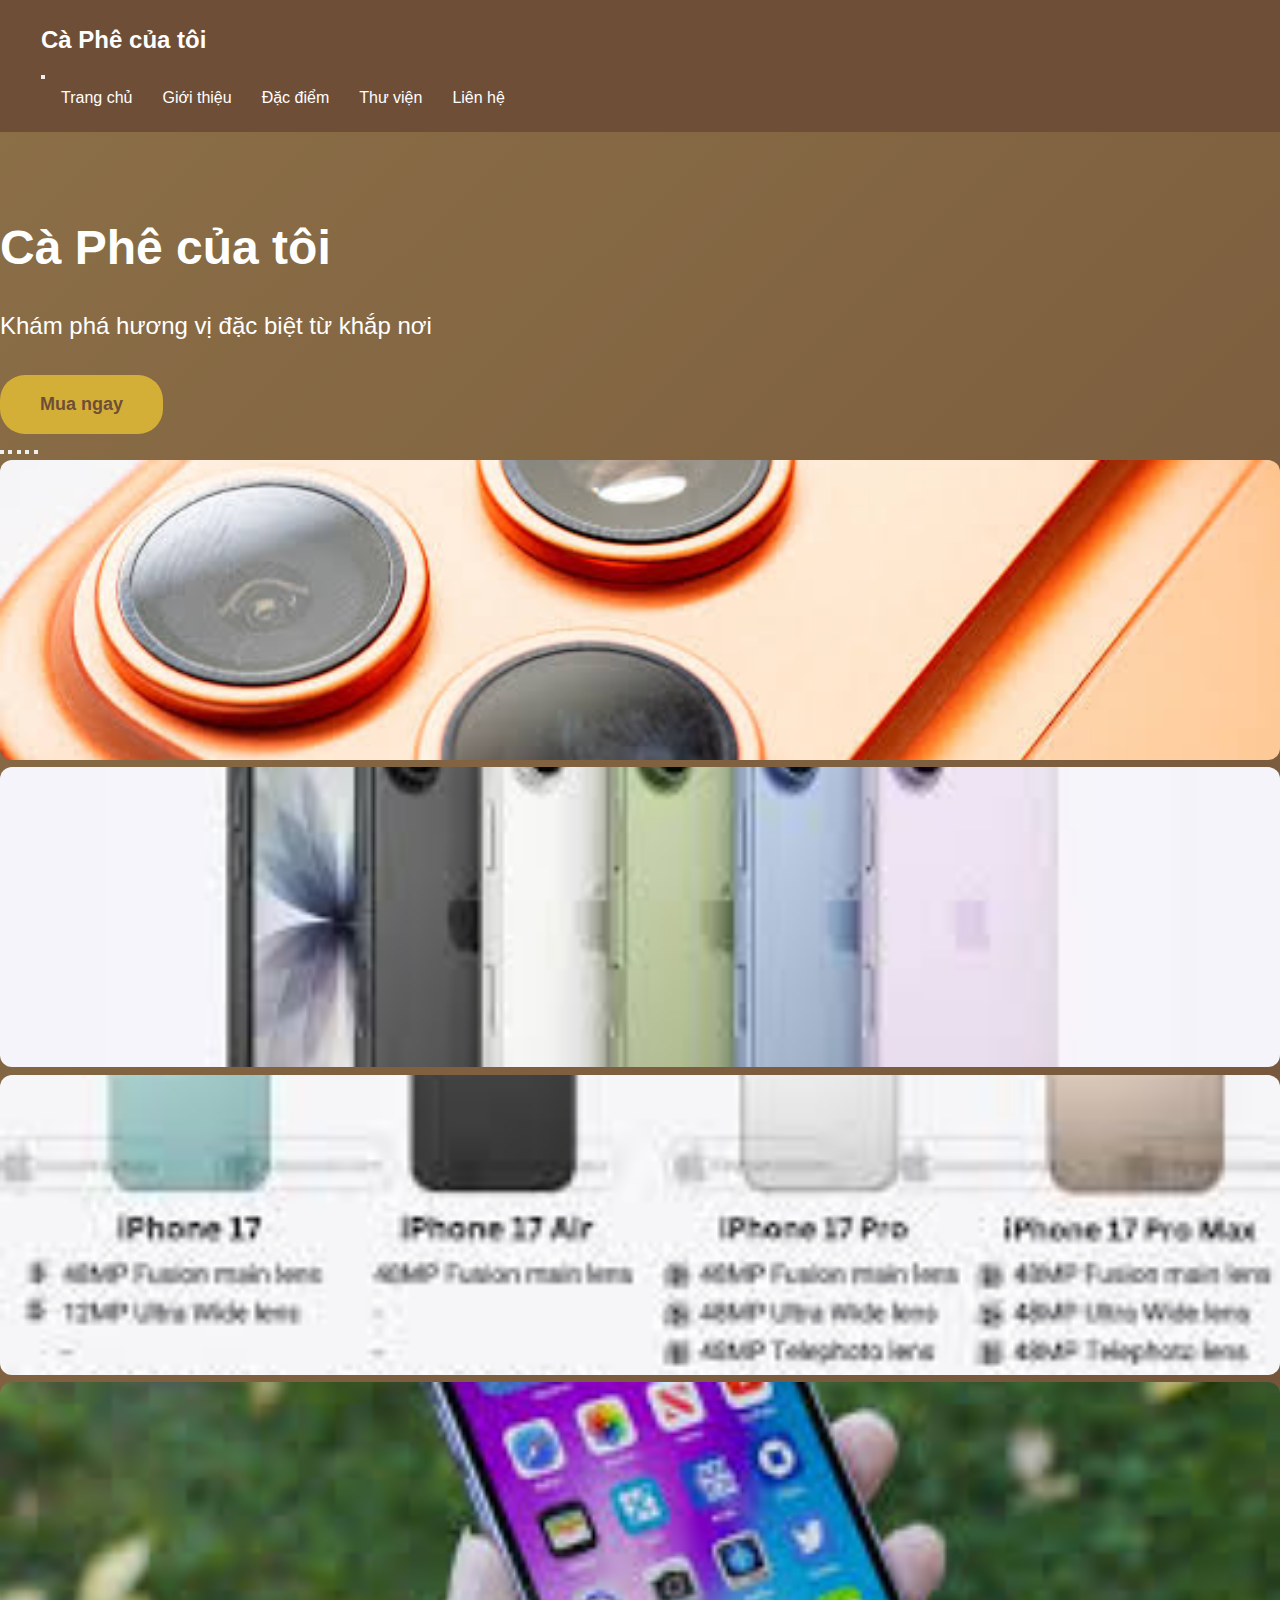
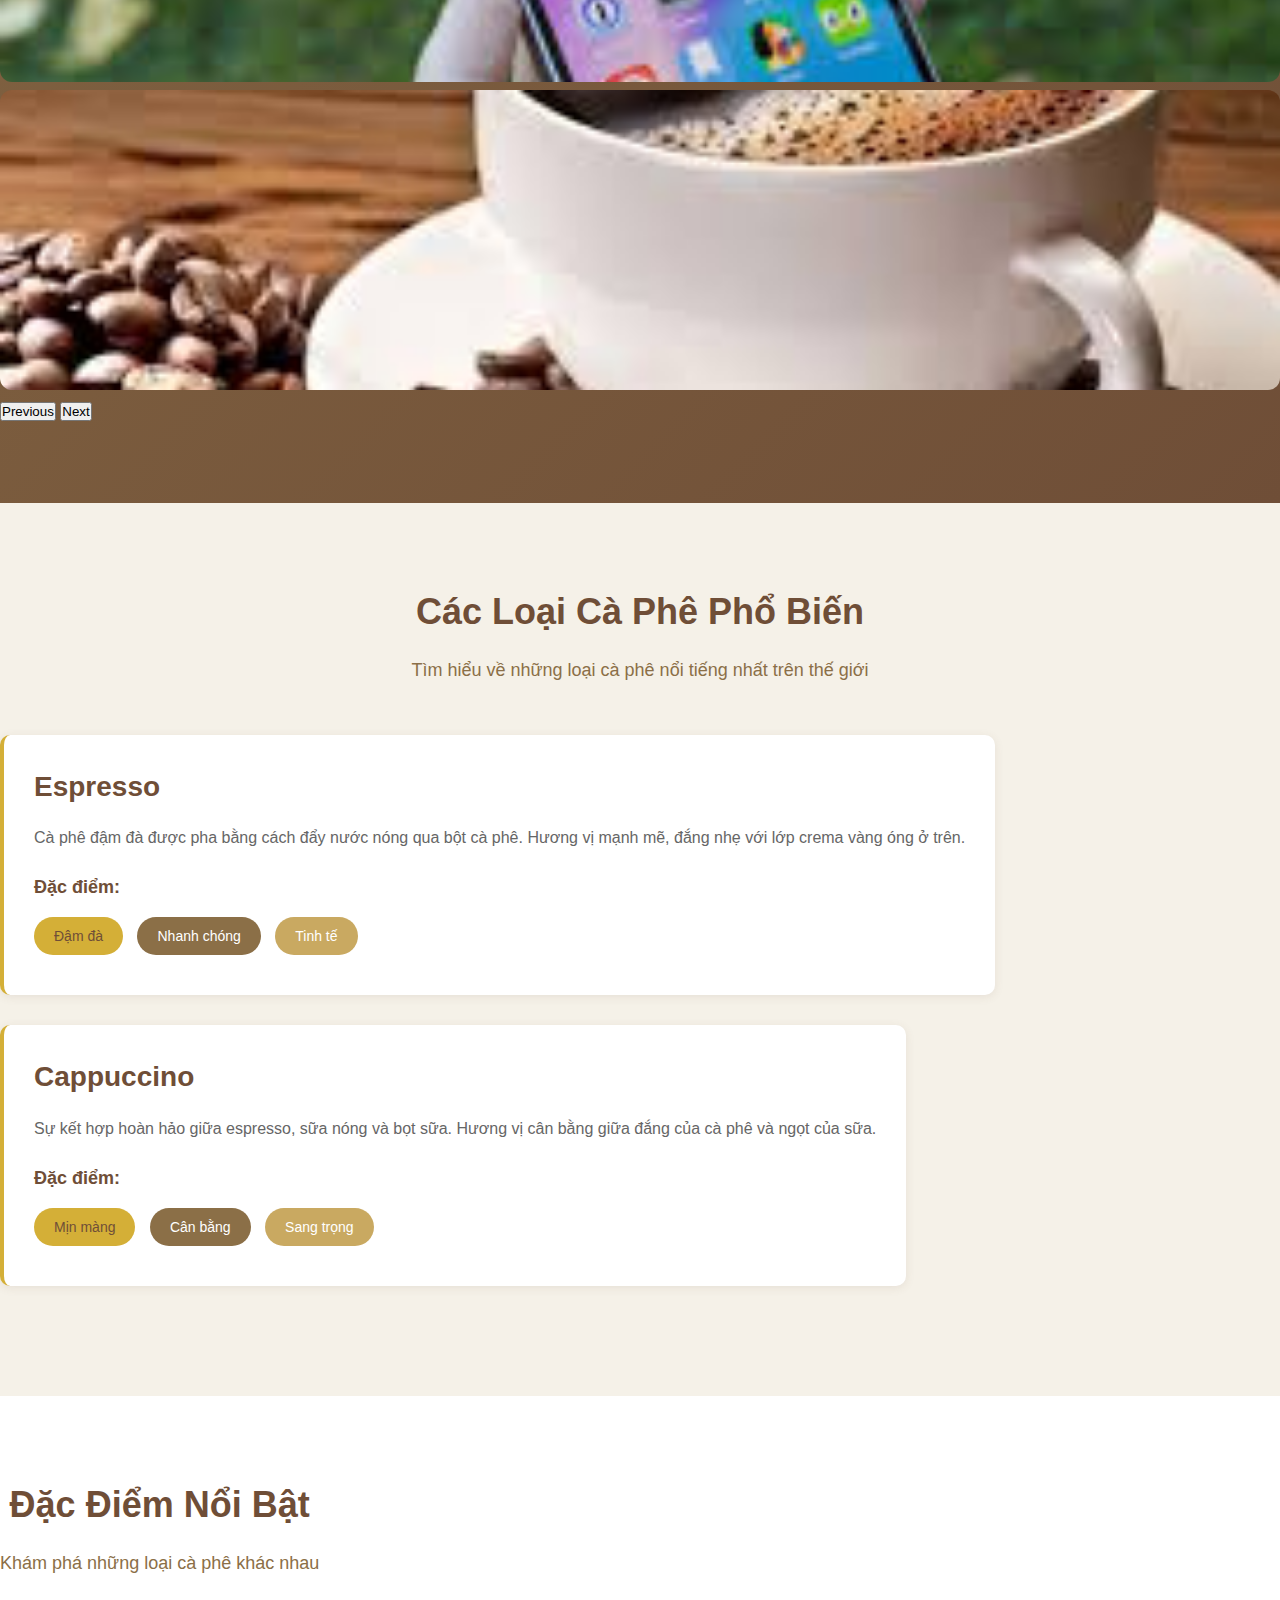
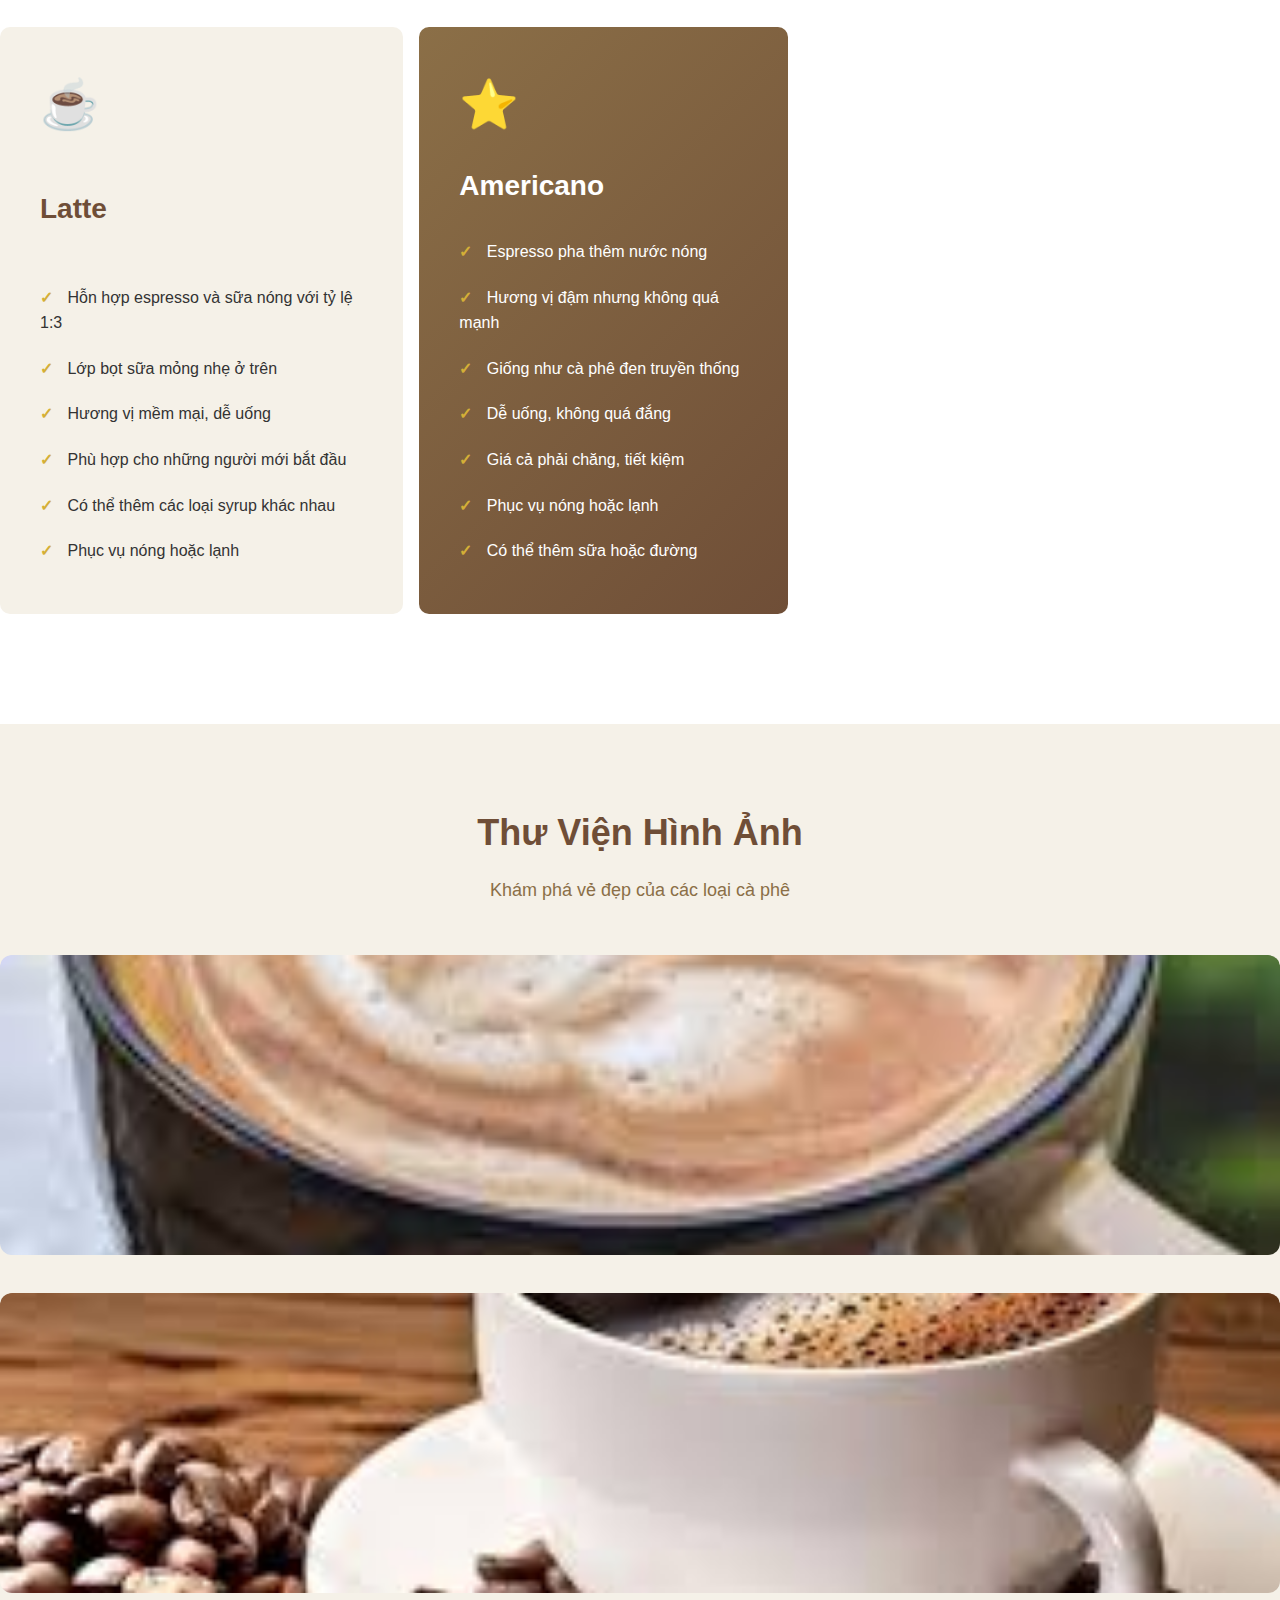
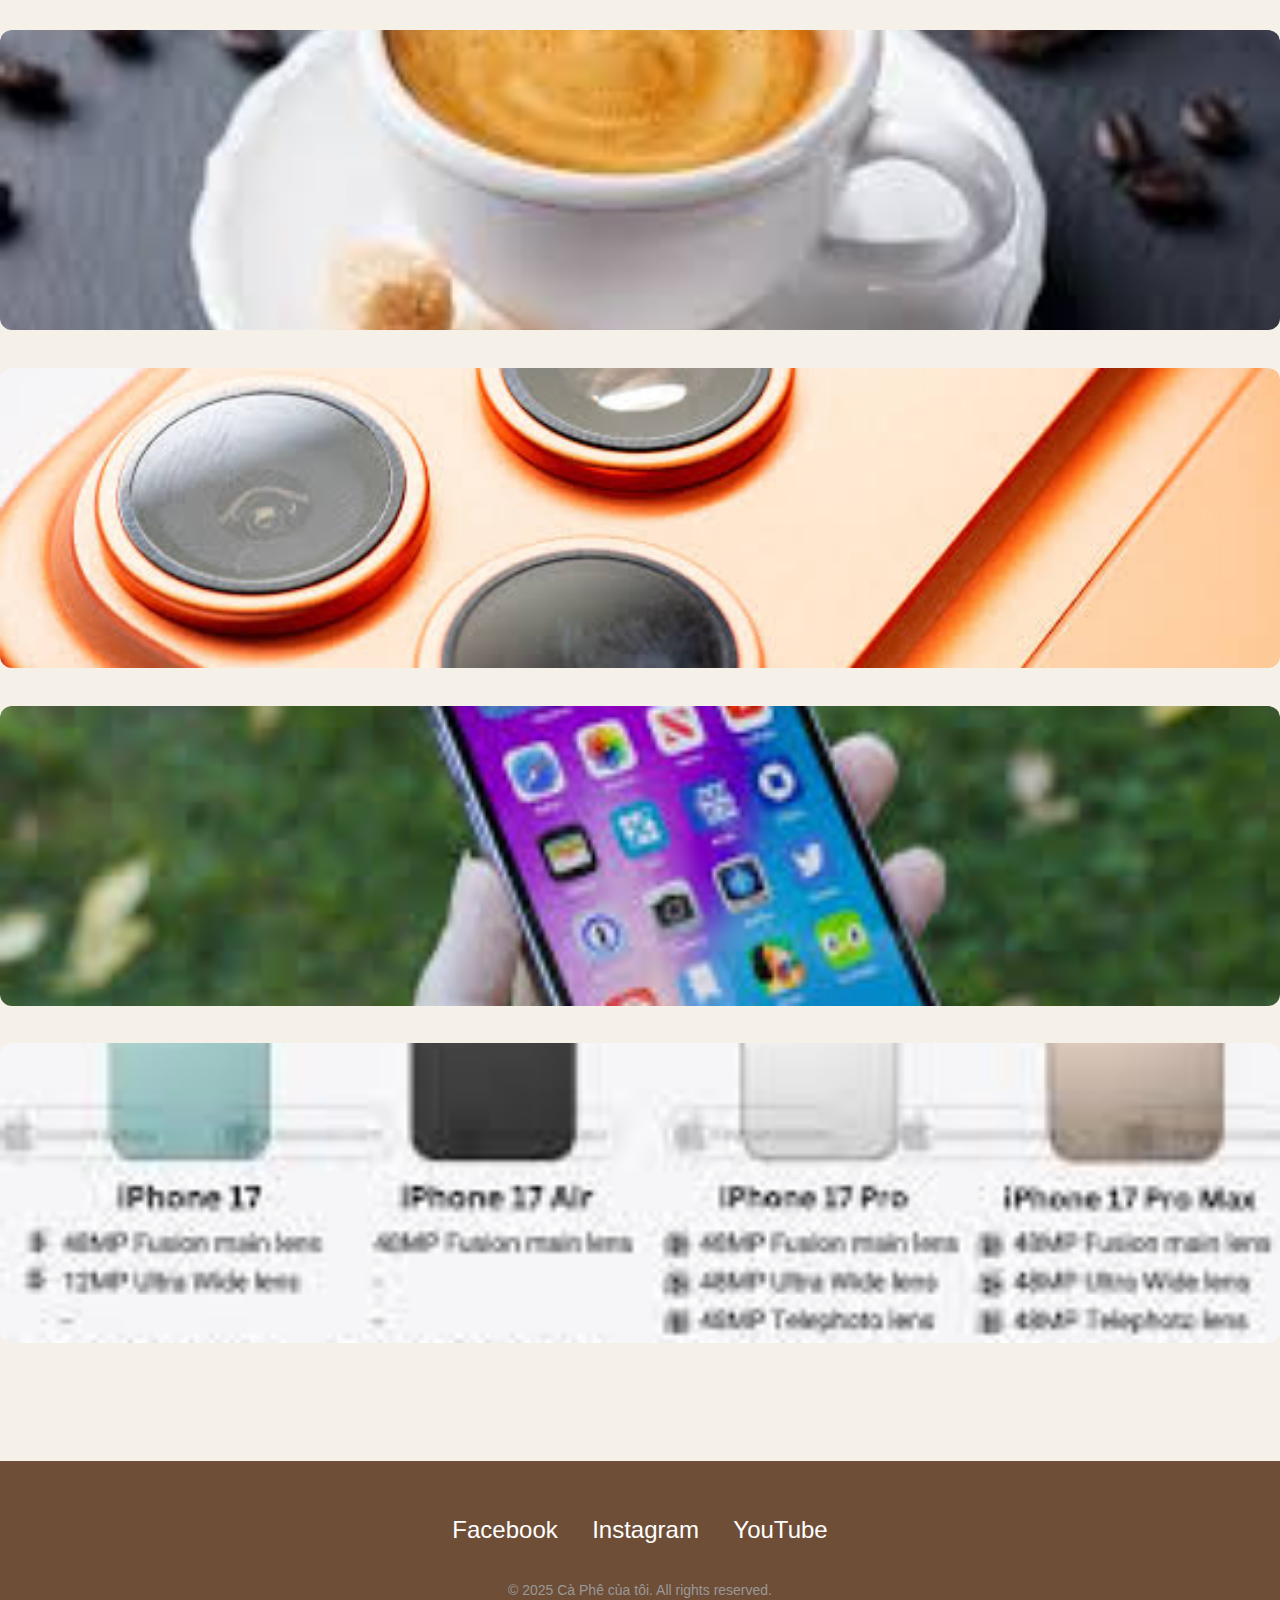
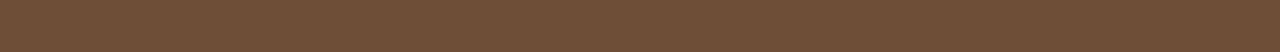
<file: index.html>
<!DOCTYPE html>
<html lang="vi">

<head>
    <meta charset="UTF-8">
    <meta name="viewport" content="width=device-width, initial-scale=1.0">
    <link rel="icon" href="img/download__1_-removebg-preview.png">
    <title>Giới thiệu các loại cà phê</title>
    <link href="https://cdn.jsdelivr.net/npm/bootstrap@5.0.2/dist/css/bootstrap.min.css" rel="stylesheet"
        integrity="sha384-EVSTQN3/azprG1Anm3QDgpJLIm9Nao0Yz1ztcQTwFspd3yD65VohhpuuCOmLASjC" crossorigin="anonymous">
    <link rel="stylesheet" href="style.css">
</head>

<body>
    <div class="navbar navbar-expand-lg">
        <div class="navbar-brand">Cà Phê của tôi</div>

        <button class="navbar-toggler" type="button" data-bs-toggle="collapse" data-bs-target="#navbarMenu"
            aria-controls="navbarMenu" aria-expanded="false" aria-label="Toggle navigation">
            <span class="navbar-toggler-icon"></span>
        </button>

        <div class="collapse navbar-collapse" id="navbarMenu">
            <div class="navbar-menu ms-auto">
                <a href="#home">Trang chủ</a>
                <a href="#about">Giới thiệu</a>
                <a href="#features">Đặc điểm</a>
                <a href="#gallery">Thư viện</a>
                <a href="#contact">Liên hệ</a>
            </div>
        </div>
    </div>

    <div id="home" class="hero">
        <div class="container">
            <div class="row">
                <div class="col-lg-6 col-md-6 col-12">
                    <div class="hero-left">
                        <h1>Cà Phê của tôi</h1>
                        <p>Khám phá hương vị đặc biệt từ khắp nơi</p>
                        <a href="index_banhang.html" class="btn-cta">Mua ngay</a>
                    </div>
                </div>
                <div class="col-lg-6 col-md-6 col-12">
                    <div class="hero-item">
                        <div id="carouselExampleFade" class="carousel slide carousel-fade" data-bs-ride="carousel"
                            data-bs-interval="3000">
                            <div class="carousel-indicators">
                                <button type="button" data-bs-target="#carouselExampleFade" data-bs-slide-to="0"
                                    class="active" aria-current="true" aria-label="Slide 1"></button>
                                <button type="button" data-bs-target="#carouselExampleFade" data-bs-slide-to="1"
                                    aria-label="Slide 2"></button>
                                <button type="button" data-bs-target="#carouselExampleFade" data-bs-slide-to="2"
                                    aria-label="Slide 3"></button>
                                <button type="button" data-bs-target="#carouselExampleFade" data-bs-slide-to="3"
                                    aria-label="Slide 4"></button>
                                <button type="button" data-bs-target="#carouselExampleFade" data-bs-slide-to="4"
                                    aria-label="Slide 5"></button>
                            </div>

                            <div class="carousel-inner">
                                <div class="carousel-item active">
                                    <img src="img/download (3).jpg" class="d-block w-100" alt="Ảnh 1">
                                </div>
                                <div class="carousel-item">
                                    <img src="img/download (6).jpg" class="d-block w-100" alt="Ảnh 2">
                                </div>
                                <div class="carousel-item">
                                    <img src="img/download (5).jpg" class="d-block w-100" alt="Ảnh 3">
                                </div>
                                <div class="carousel-item">
                                    <img src="img/download (4).jpg" class="d-block w-100" alt="Ảnh 4">
                                </div>
                                <div class="carousel-item">
                                    <img src="img/download (1).jpg" class="d-block w-100" alt="Ảnh 5">
                                </div>
                            </div>

                            <button class="carousel-control-prev" type="button" data-bs-target="#carouselExampleFade"
                                data-bs-slide="prev">
                                <span class="carousel-control-prev-icon" aria-hidden="true"></span>
                                <span class="visually-hidden">Previous</span>
                            </button>
                            <button class="carousel-control-next" type="button" data-bs-target="#carouselExampleFade"
                                data-bs-slide="next">
                                <span class="carousel-control-next-icon" aria-hidden="true"></span>
                                <span class="visually-hidden">Next</span>
                            </button>
                        </div>
                    </div>
                </div>
            </div>
        </div>
    </div>

    <div id="about" class="about">
        <div class="container">
            <div class="row">
                <div class="col-12">
                    <h2 class="section-title">Các Loại Cà Phê Phổ Biến</h2>
                    <p class="lead">Tìm hiểu về những loại cà phê nổi tiếng nhất trên thế giới</p>
                </div>
            </div>

            <div class="row">
                <div class="col-lg-6 col-md-6 col-12">
                    <div class="about-card">
                        <h3>Espresso</h3>
                        <p>Cà phê đậm đà được pha bằng cách đẩy nước nóng qua bột cà phê. Hương vị mạnh mẽ, đắng nhẹ với
                            lớp crema vàng óng ở trên.</p>
                        <h5>Đặc điểm:</h5>
                        <div>
                            <span class="color-badge cosmic-orange">Đậm đà</span>
                            <span class="color-badge deep-blue">Nhanh chóng</span>
                            <span class="color-badge silver">Tinh tế</span>
                        </div>
                    </div>
                </div>

                <div class="col-lg-6 col-md-6 col-12">
                    <div class="about-card">
                        <h3>Cappuccino</h3>
                        <p>Sự kết hợp hoàn hảo giữa espresso, sữa nóng và bọt sữa. Hương vị cân bằng giữa đắng của cà
                            phê và ngọt của sữa.</p>
                        <h5>Đặc điểm:</h5>
                        <div>
                            <span class="color-badge cosmic-orange">Mịn màng</span>
                            <span class="color-badge deep-blue">Cân bằng</span>
                            <span class="color-badge silver">Sang trọng</span>
                        </div>
                    </div>
                </div>
            </div>
        </div>
    </div>

    <div id="features" class="features">
        <div class="container">
            <div class="row">
                <div class="col-12">
                    <h2 class="section-title">Đặc Điểm Nổi Bật</h2>
                    <p class="lead">Khám phá những loại cà phê khác nhau</p>
                </div>
            </div>

            <div class="row">
                <div class="col-lg-6 col-md-6 col-12">
                    <div class="feature-card">
                        <div class="feature-icon">☕</div>
                        <h3 class="feature-title">Latte</h3>
                        <ul class="feature-list">
                            <li>Hỗn hợp espresso và sữa nóng với tỷ lệ 1:3</li>
                            <li>Lớp bọt sữa mỏng nhẹ ở trên</li>
                            <li>Hương vị mềm mại, dễ uống</li>
                            <li>Phù hợp cho những người mới bắt đầu</li>
                            <li>Có thể thêm các loại syrup khác nhau</li>
                            <li>Phục vụ nóng hoặc lạnh</li>
                        </ul>
                    </div>
                </div>

                <div class="col-lg-6 col-md-6 col-12">
                    <div class="feature-card pro">
                        <div class="feature-icon">⭐</div>
                        <h3 class="feature-title">Americano</h3>
                        <ul class="feature-list">
                            <li>Espresso pha thêm nước nóng</li>
                            <li>Hương vị đậm nhưng không quá mạnh</li>
                            <li>Giống như cà phê đen truyền thống</li>
                            <li>Dễ uống, không quá đắng</li>
                            <li>Giá cả phải chăng, tiết kiệm</li>
                            <li>Phục vụ nóng hoặc lạnh</li>
                            <li>Có thể thêm sữa hoặc đường</li>
                        </ul>
                    </div>
                </div>
            </div>
        </div>
    </div>

    <div id="gallery" class="gallery">
        <div class="container">
            <div class="row">
                <div class="col-12">
                    <h2 class="section-title">Thư Viện Hình Ảnh</h2>
                    <p class="lead">Khám phá vẻ đẹp của các loại cà phê</p>
                </div>
            </div>

            <div class="row">
                <div class="col-lg-4 col-md-6 col-12">
                    <div class="gallery-item">
                        <img src="img/download (7).jpg" alt="Espresso">
                    </div>
                </div>
                <div class="col-lg-4 col-md-6 col-12">
                    <div class="gallery-item">
                        <img src="img/download (1).jpg" alt="Cappuccino">
                    </div>
                </div>
                <div class="col-lg-4 col-md-6 col-12">
                    <div class="gallery-item">
                        <img src="img/download (2).jpg" alt="Latte">
                    </div>
                </div>
                <div class="col-lg-4 col-md-6 col-12">
                    <div class="gallery-item">
                        <img src="img/download (3).jpg" alt="Americano">
                    </div>
                </div>
                <div class="col-lg-4 col-md-6 col-12">
                    <div class="gallery-item">
                        <img src="img/download (4).jpg" alt="Macchiato">
                    </div>
                </div>
                <div class="col-lg-4 col-md-6 col-12">
                    <div class="gallery-item">
                        <img src="img/download (5).jpg" alt="Các loại cà phê">
                    </div>
                </div>
            </div>
        </div>
    </div>

    <footer id="contact">
        <div class="container">
            <div class="row">
                <div class="col-12">
                    <div class="social-links">
                        <a href="https://www.facebook.com/" target="_blank">Facebook</a>
                        <a href="https://www.instagram.com/" target="_blank">Instagram</a>
                        <a href="https://www.youtube.com/" target="_blank">YouTube</a>
                    </div>
                    <div class="copyright">
                        <p>&copy; 2025 Cà Phê của tôi. All rights reserved.</p>
                    </div>
                </div>
            </div>
        </div>
    </footer>

    <script src="https://cdn.jsdelivr.net/npm/bootstrap@5.0.2/dist/js/bootstrap.bundle.min.js"
        integrity="sha384-MrcW6ZMFYlzcLA8Nl+NtUVF0sA7MsXsP1UyJoMp4YLEuNSfAP+JcXn/tWtIaxVXM"
        crossorigin="anonymous"></script>
</body>

</html>
</file>
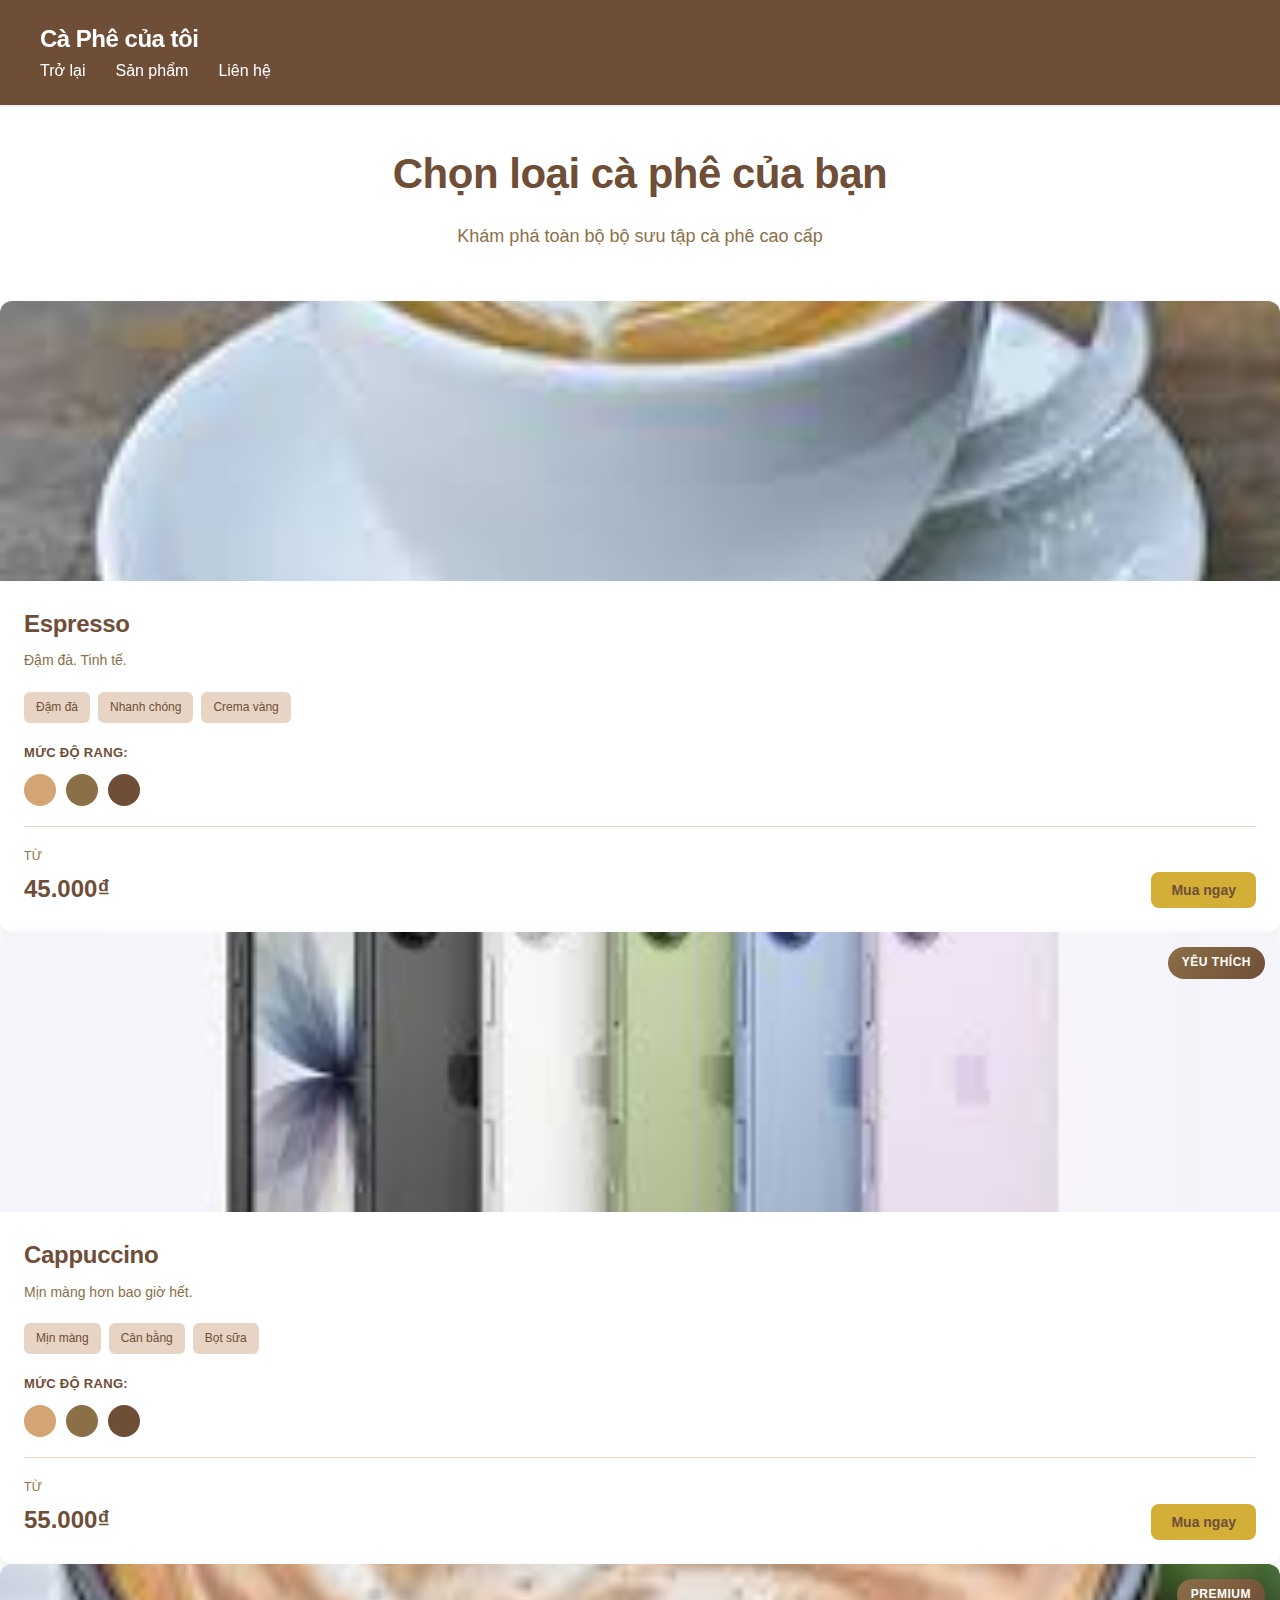
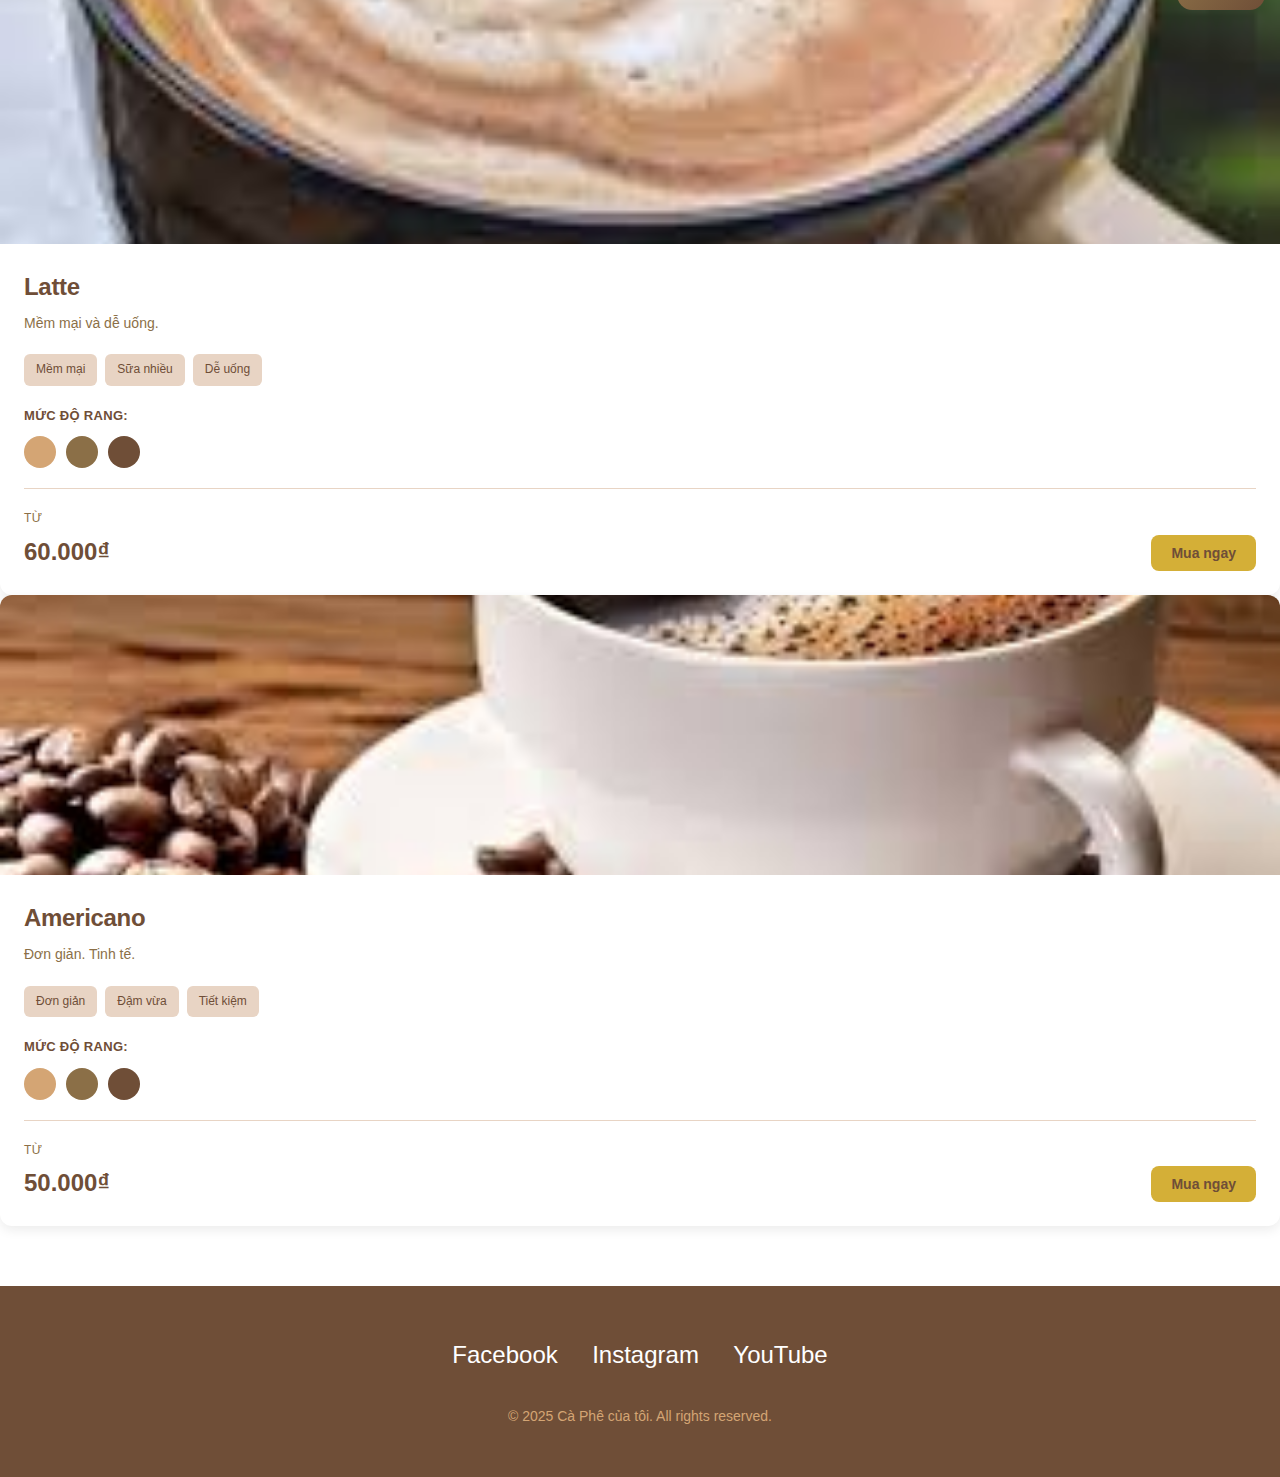
<file: index_banhang.html>
<!DOCTYPE html>
<html lang="vi">

<head>
    <meta charset="UTF-8">
    <meta name="viewport" content="width=device-width, initial-scale=1.0">
    <link rel="icon" href="img/download__1_-removebg-preview.png">
    <title>Mua Cà Phê</title>
    <link href="https://cdn.jsdelivr.net/npm/bootstrap@5.0.2/dist/css/bootstrap.min.css" rel="stylesheet"
    integrity="sha384-EVSTQN3/azprG1Anm3QDgpJLIm9Nao0Yz1ztcQTwFspd3yD65VohhpuuCOmLASjC" crossorigin="anonymous">
    <link rel="stylesheet" href="style2.css">
</head>

<body>
    <div class="navbar">
        <div class="navbar-brand">Cà Phê của tôi</div>
        <div class="navbar-menu">
            <a href="index.html">Trở lại</a>
            <a href="#products">Sản phẩm</a>
            <a href="#contact">Liên hệ</a>
        </div>
    </div>

    <section id="products" class="products">
        <div class="container">
            <div class="row mb-5">
                <div class="col-12">
                    <h2 class="section-title">Chọn loại cà phê của bạn</h2>
                    <p class="lead">Khám phá toàn bộ bộ sưu tập cà phê cao cấp</p>
                </div>
            </div>

            <div class="row g-4">
                <div class="col-lg-6 col-md-6 col-12">
                    <div class="product-card">
                        <div class="product-image">
                            <img src="img/download.jpg" alt="Espresso">
                        </div>
                        <div class="product-info">
                            <div class="product-header">
                                <h3 class="product-name">Espresso</h3>
                                <p class="product-tagline">Đậm đà. Tinh tế.</p>
                            </div>
                            <div class="product-features">
                                <span class="feature-badge">Đậm đà</span>
                                <span class="feature-badge">Nhanh chóng</span>
                                <span class="feature-badge">Crema vàng</span>
                            </div>
                            <div class="product-colors">
                                <p class="colors-label">Mức độ rang:</p>
                                <div class="color-options">
                                    <button class="color-btn color-light-brown"></button>
                                    <button class="color-btn color-medium-brown"></button>
                                    <button class="color-btn color-dark-brown"></button>
                                </div>
                            </div>
                            <div class="product-footer">
                                <div class="product-price">
                                    <p class="price-label">Từ</p>
                                    <p class="price">45.000₫</p>
                                </div>
                                <button class="buy-button">
                                    Mua ngay
                                </button>
                            </div>
                        </div>
                    </div>
                </div>

                <div class="col-lg-6 col-md-6 col-12">
                    <div class="product-card">
                        <span class="product-badge">Yêu thích</span>
                        <div class="product-image">
                            <img src="img/download (6).jpg" alt="Cappuccino">
                        </div>
                        <div class="product-info">
                            <div class="product-header">
                                <h3 class="product-name">Cappuccino</h3>
                                <p class="product-tagline">Mịn màng hơn bao giờ hết.</p>
                            </div>
                            <div class="product-features">
                                <span class="feature-badge">Mịn màng</span>
                                <span class="feature-badge">Cân bằng</span>
                                <span class="feature-badge">Bọt sữa</span>
                            </div>
                            <div class="product-colors">
                                <p class="colors-label">Mức độ rang:</p>
                                <div class="color-options">
                                    <button class="color-btn color-light-brown"></button>
                                    <button class="color-btn color-medium-brown"></button>
                                    <button class="color-btn color-dark-brown"></button>
                                </div>
                            </div>
                            <div class="product-footer">
                                <div class="product-price">
                                    <p class="price-label">Từ</p>
                                    <p class="price">55.000₫</p>
                                </div>
                                <button class="buy-button">
                                    Mua ngay
                                </button>
                            </div>
                        </div>
                    </div>
                </div>

                <div class="col-lg-6 col-md-6 col-12">
                    <div class="product-card">
                        <span class="product-badge">Premium</span>
                        <div class="product-image">
                            <img src="img/download (7).jpg" alt="Latte">
                        </div>
                        <div class="product-info">
                            <div class="product-header">
                                <h3 class="product-name">Latte</h3>
                                <p class="product-tagline">Mềm mại và dễ uống.</p>
                            </div>
                            <div class="product-features">
                                <span class="feature-badge">Mềm mại</span>
                                <span class="feature-badge">Sữa nhiều</span>
                                <span class="feature-badge">Dễ uống</span>
                            </div>
                            <div class="product-colors">
                                <p class="colors-label">Mức độ rang:</p>
                                <div class="color-options">
                                    <button class="color-btn color-light-brown"></button>
                                    <button class="color-btn color-medium-brown"></button>
                                    <button class="color-btn color-dark-brown"></button>
                                </div>
                            </div>
                            <div class="product-footer">
                                <div class="product-price">
                                    <p class="price-label">Từ</p>
                                    <p class="price">60.000₫</p>
                                </div>
                                <button class="buy-button">
                                    Mua ngay
                                </button>
                            </div>
                        </div>
                    </div>
                </div>

                <div class="col-lg-6 col-md-6 col-12">
                    <div class="product-card">
                        <div class="product-image">
                            <img src="img/download (1).jpg" alt="Americano">
                        </div>
                        <div class="product-info">
                            <div class="product-header">
                                <h3 class="product-name">Americano</h3>
                                <p class="product-tagline">Đơn giản. Tinh tế.</p>
                            </div>
                            <div class="product-features">
                                <span class="feature-badge">Đơn giản</span>
                                <span class="feature-badge">Đậm vừa</span>
                                <span class="feature-badge">Tiết kiệm</span>
                            </div>
                            <div class="product-colors">
                                <p class="colors-label">Mức độ rang:</p>
                                <div class="color-options">
                                    <button class="color-btn color-light-brown"></button>
                                    <button class="color-btn color-medium-brown"></button>
                                    <button class="color-btn color-dark-brown"></button>
                                </div>
                            </div>
                            <div class="product-footer">
                                <div class="product-price">
                                    <p class="price-label">Từ</p>
                                    <p class="price">50.000₫</p>
                                </div>
                                <button class="buy-button">
                                    Mua ngay
                                </button>
                            </div>
                        </div>
                    </div>
                </div>
            </div>
        </div>
    </section>

    <footer id="contact">
        <div class="container">
            <div class="row">
                <div class="col-12">
                    <div class="social-links">
                        <a href="https://www.facebook.com/" target="_blank">Facebook</a>
                        <a href="https://www.instagram.com/" target="_blank">Instagram</a>
                        <a href="https://www.youtube.com/" target="_blank">YouTube</a>
                    </div>
                    <div class="copyright">
                        <p>&copy; 2025 Cà Phê của tôi. All rights reserved.</p>
                    </div>
                </div>
            </div>
        </div>
    </footer>

    <script src="https://cdn.jsdelivr.net/npm/bootstrap@5.0.2/dist/js/bootstrap.bundle.min.js"
        integrity="sha384-MrcW6ZMFYlzcLA8Nl+NtUVF0sA7MsXsP1UyJoMp4YLEuNSfAP+JcXn/tWtIaxVXM"
        crossorigin="anonymous"></script>
</body>

</html>
</file>
<file: style.css>
* {
  margin: 0;
  padding: 0;
  box-sizing: border-box;
}

body {
  font-family: Arial, sans-serif;
  line-height: 1.6;
  color: #333;
  padding-top: 80px;
}

.navbar {
  width: 100%;
  position: fixed;
  top: 0;
  left: 0;
  padding: 20px 40px;
  border: 1px solid #6f4e37;
  color: white;
  background-color: #6f4e37;
  z-index: 1000;
  font-family: Arial, sans-serif;
}

.navbar-toggler-icon {
  background-image: url("data:image/svg+xml;charset=utf8,%3Csvg viewBox='0 0 30 30' xmlns='http://www.w3.org/2000/svg'%3E%3Cpath stroke='white' stroke-width='2' stroke-linecap='round' stroke-miterlimit='10' d='M4 7h22M4 15h22M4 23h22'/%3E%3C/svg%3E");
}

.navbar-brand {
  color: #fff;
  font-size: 24px;
  font-weight: bold;
  margin-right: 20px;
}

.navbar-menu {
  display: flex;
  margin-left: 20px;
  gap: 30px;
  transition: transform 0.3s ease;
}

.navbar-menu a {
  color: #fff;
  text-decoration: none;
  font-size: 16px;
}

.navbar-menu a:hover {
  color: #d4af37;
  transform: scale(1.1);
}

.hero {
  background: linear-gradient(135deg, #8b6f47 0%, #6f4e37 100%);
  padding: 80px 0;
  color: #fff;
}

.hero-left {
  padding-top: 50px;
}

.hero-left h1 {
  font-size: 48px;
  margin-bottom: 20px;
}

.hero-left p {
  font-size: 24px;
  margin-bottom: 30px;
}

.btn-cta {
  background-color: #d4af37;
  color: #6f4e37;
  padding: 15px 40px;
  text-decoration: none;
  border-radius: 25px;
  display: inline-block;
  font-size: 18px;
  transition: transform 0.3s ease;
  font-weight: bold;
}

.btn-cta:hover {
  transform: scale(1.08);
  color: #6f4e37;
  background-color: #e8d4c4;
}

.carousel-item img {
  width: 100%;
  height: 300px;
  object-fit: cover;
  border-radius: 12px;
}

.hero-item {
  border-radius: 12px;
  transition: transform 0.3s ease;
}

.hero-item:hover {
  transform: scale(1.05);
}

.about {
  padding: 80px 0;
  background-color: #f5f1e8;
}

.about .col-lg-6 {
  display: flex;
}

.section-title {
  text-align: center;
  font-size: 36px;
  margin-bottom: 15px;
  color: #6f4e37;
}

.lead {
  text-align: center;
  font-size: 18px;
  color: #8b6f47;
  margin-bottom: 50px;
}

.about-card {
  background-color: #fff;
  padding: 30px;
  margin-bottom: 30px;
  border-radius: 10px;
  box-shadow: 0 2px 10px rgba(111, 78, 55, 0.1);
  transition: transform 0.3s ease, box-shadow 0.3s ease;
  border-left: 4px solid #d4af37;
}

.about-card:hover {
  transform: translateY(-10px);
  box-shadow: 0 10px 30px rgba(111, 78, 55, 0.2);
}

.about-card:first-child {
  margin-right: 4%;
}

.about-card h3 {
  font-size: 28px;
  margin-bottom: 15px;
  color: #6f4e37;
}

.about-card p {
  font-size: 16px;
  line-height: 1.8;
  color: #666;
  margin-bottom: 20px;
}

.about-card h5 {
  font-size: 18px;
  margin-bottom: 15px;
  color: #6f4e37;
}

.color-badge {
  display: inline-block;
  padding: 8px 20px;
  margin-right: 10px;
  margin-bottom: 10px;
  border-radius: 20px;
  font-size: 14px;
  color: #fff;
}

.cosmic-orange {
  background-color: #d4af37;
  color: #6f4e37;
  transition: transform 0.3s ease;
}

.cosmic-orange:hover {
  transform: scale(1.1);
  background-color: #e8d4c4;
}

.deep-blue {
  background-color: #8b6f47;
  transition: transform 0.3s ease;
}

.deep-blue:hover {
  transform: scale(1.1);
  background-color: #a0845c;
}

.silver {
  background-color: #c9a961;
  transition: transform 0.3s ease;
}

.silver:hover {
  transform: scale(1.1);
  background-color: #d4af37;
}

.features {
  padding: 80px 0;
  background-color: #fff;
}

.feature-card {
  background-color: #f5f1e8;
  padding: 40px;
  border-radius: 10px;
  margin-bottom: 30px;
  transition: transform 0.3s ease, box-shadow 0.3s ease;
}

.feature-card:hover {
  transform: translateY(-10px);
  box-shadow: 0 10px 30px rgba(111, 78, 55, 0.2);
}

.feature-card:first-child {
  margin-right: 4%;
}

.feature-card.pro {
  background: linear-gradient(135deg, #8b6f47 0%, #6f4e37 100%);
  color: #fff;
}

.feature-icon {
  font-size: 48px;
  margin-bottom: 20px;
  color: #d4af37;
}

.feature-card.pro .feature-icon {
  color: #d4af37;
}

.feature-title {
  font-size: 28px;
  margin-bottom: 20px;
  color: #6f4e37;
}

.feature-card.pro .feature-title {
  color: #fff;
}

.feature-list {
  list-style: none;
}

.feature-list li {
  padding: 10px 0;
  font-size: 16px;
  line-height: 1.6;
}

.feature-list li::before {
  content: "✓ ";
  color: #d4af37;
  font-weight: bold;
  margin-right: 10px;
}

.feature-card.pro .feature-list li::before {
  color: #d4af37;
}

.features .row {
  display: flex;
  flex-wrap: wrap;
  align-items: stretch;
}

.features .col-lg-6 {
  display: flex;
}

.feature-card {
  flex: 1;
  display: flex;
  flex-direction: column;
  justify-content: space-between;
}

.gallery {
  padding: 80px 0;
  background-color: #f5f1e8;
}

.gallery-item {
  margin-bottom: 30px;
  position: relative;
  overflow: hidden;
  border-radius: 10px;
  transition: transform 0.3s ease, box-shadow 0.3s ease;
}

.gallery-item:nth-child(3n) {
  margin-right: 0;
}

.gallery-item:hover {
  transform: scale(1.05);
  box-shadow: 0 10px 30px rgba(111, 78, 55, 0.3);
}

.gallery-item img {
  width: 100%;
  height: 300px;
  object-fit: cover;
  border-radius: 12px;
  transition: 0.3s ease;
}

.gallery-item:hover img {
  opacity: 0.85;
}

footer {
  background-color: #6f4e37;
  color: #fff;
  padding: 50px 0;
  text-align: center;
}

.social-links {
  margin-bottom: 30px;
}

.social-links a {
  color: #fff;
  text-decoration: none;
  font-size: 24px;
  margin: 0 15px;
  display: inline-block;
}

.social-links a:hover {
  color: #d4af37;
}

.copyright {
  color: #999;
  font-size: 14px;
}
</file>
<file: style2.css>
* {
  margin: 0;
  padding: 0;
  box-sizing: border-box;
}

body {
  font-family: Arial, sans-serif;
  line-height: 1.6;
  color: #333;
  padding-top: 80px;
  background-color: #f5f1e8;
}

.navbar {
  width: 100%;
  position: fixed;
  top: 0;
  left: 0;
  padding: 20px 40px;
  border-bottom: 1px solid #6f4e37;
  background-color: #6f4e37;
  z-index: 1000;
  box-shadow: 0 1px 3px rgba(0, 0, 0, 0.1);
}

.navbar-toggler-icon {
  background-image: url("data:image/svg+xml;charset=utf8,%3Csvg viewBox='0 0 30 30' xmlns='http://www.w3.org/2000/svg'%3E%3Cpath stroke='white' stroke-width='2' stroke-linecap='round' stroke-miterlimit='10' d='M4 7h22M4 15h22M4 23h22'/%3E%3C/svg%3E");
}

.navbar-brand {
  color: #fff;
  font-size: 24px;
  font-weight: 600;
  letter-spacing: -0.5px;
}

.navbar-menu {
  display: flex;
  gap: 30px;
}

.navbar-menu a {
  color: #fff;
  text-decoration: none;
  font-size: 16px;
  transition: color 0.3s ease;
}

.navbar-menu a:hover {
  color: #d4af37;
}

.products {
  padding: 60px 0;
  background-color: #fff;
}

.section-title {
  text-align: center;
  font-size: 42px;
  font-weight: 600;
  margin-bottom: 15px;
  color: #6f4e37;
  letter-spacing: -0.5px;
}

.lead {
  text-align: center;
  font-size: 18px;
  color: #8b6f47;
  margin-bottom: 50px;
}

.product-card {
  background-color: #fff;
  border-radius: 12px;
  overflow: hidden;
  box-shadow: 0 4px 12px rgba(0, 0, 0, 0.08);
  transition: transform 0.3s ease, box-shadow 0.3s ease;
  position: relative;
  display: flex;
  flex-direction: column;
  height: 100%;
}

.product-card:hover {
  transform: translateY(-8px);
  box-shadow: 0 12px 28px rgba(0, 0, 0, 0.15);
}

.product-badge {
  position: absolute;
  top: 15px;
  right: 15px;
  background: linear-gradient(135deg, #8b6f47 0%, #6f4e37 100%);
  color: #fff;
  padding: 6px 14px;
  border-radius: 20px;
  font-size: 12px;
  font-weight: 600;
  text-transform: uppercase;
  letter-spacing: 0.5px;
  z-index: 10;
}

.product-image {
  width: 100%;
  height: 280px;
  overflow: hidden;
  background-color: #f5f1e8;
  display: flex;
  align-items: center;
  justify-content: center;
}

.product-image img {
  width: 100%;
  height: 100%;
  object-fit: cover;
  transition: transform 0.3s ease;
}

.product-card:hover .product-image img {
  transform: scale(1.05);
}

.product-info {
  padding: 24px;
  display: flex;
  flex-direction: column;
  flex-grow: 1;
}

.product-header {
  margin-bottom: 20px;
}

.product-name {
  font-size: 24px;
  font-weight: 600;
  color: #6f4e37;
  margin-bottom: 6px;
  letter-spacing: -0.3px;
}

.product-tagline {
  font-size: 14px;
  color: #8b6f47;
  margin: 0;
}

.product-features {
  display: flex;
  flex-wrap: wrap;
  gap: 8px;
  margin-bottom: 20px;
}

.feature-badge {
  display: inline-block;
  background-color: #e8d4c4;
  color: #6f4e37;
  padding: 6px 12px;
  border-radius: 6px;
  font-size: 12px;
  font-weight: 500;
  transition: background-color 0.3s ease;
}

.feature-badge:hover {
  background-color: #d4af37;
  color: #fff;
}

.product-colors {
  margin-bottom: 20px;
}

.colors-label {
  font-size: 13px;
  font-weight: 600;
  color: #6f4e37;
  margin-bottom: 10px;
  text-transform: uppercase;
  letter-spacing: 0.3px;
}

.color-options {
  display: flex;
  gap: 10px;
}

.color-btn {
  width: 32px;
  height: 32px;
  border-radius: 50%;
  border: 2px solid transparent;
  cursor: pointer;
  transition: all 0.3s ease;
}

.color-btn:hover {
  transform: scale(1.15);
}

.color-btn.active {
  border-color: #d4af37;
  box-shadow: 0 0 0 2px #fff, 0 0 0 4px #d4af37;
}

.color-light-brown {
  background-color: #d4a574;
}

.color-medium-brown {
  background-color: #8b6f47;
}

.color-dark-brown {
  background-color: #6f4e37;
}

.product-footer {
  display: flex;
  justify-content: space-between;
  align-items: flex-end;
  margin-top: auto;
  padding-top: 20px;
  border-top: 1px solid #e8d4c4;
}

.product-price {
  flex: 1;
}

.price-label {
  font-size: 12px;
  color: #8b6f47;
  margin-bottom: 4px;
  text-transform: uppercase;
  letter-spacing: 0.3px;
}

.price {
  font-size: 24px;
  font-weight: 600;
  color: #6f4e37;
  margin: 0;
}

.buy-button {
  background-color: #d4af37;
  color: #6f4e37;
  border: none;
  padding: 10px 20px;
  border-radius: 8px;
  font-size: 14px;
  font-weight: 600;
  cursor: pointer;
  display: flex;
  align-items: center;
  gap: 8px;
  transition: all 0.3s ease;
  white-space: nowrap;
}

.buy-button:hover {
  background-color: #e8d4c4;
  transform: scale(1.05);
  box-shadow: 0 4px 12px rgba(212, 175, 55, 0.3);
}

.buy-button:active {
  transform: scale(0.98);
}

.button-icon {
  width: 18px;
  height: 18px;
}

footer {
  background-color: #6f4e37;
  color: #fff;
  padding: 50px 0;
  text-align: center;
}

.social-links {
  margin-bottom: 30px;
}

.social-links a {
  color: #fff;
  text-decoration: none;
  font-size: 24px;
  margin: 0 15px;
  display: inline-block;
  transition: color 0.3s ease;
}

.social-links a:hover {
  color: #d4af37;
}

.copyright {
  color: #d4a574;
  font-size: 14px;
}
</file>
